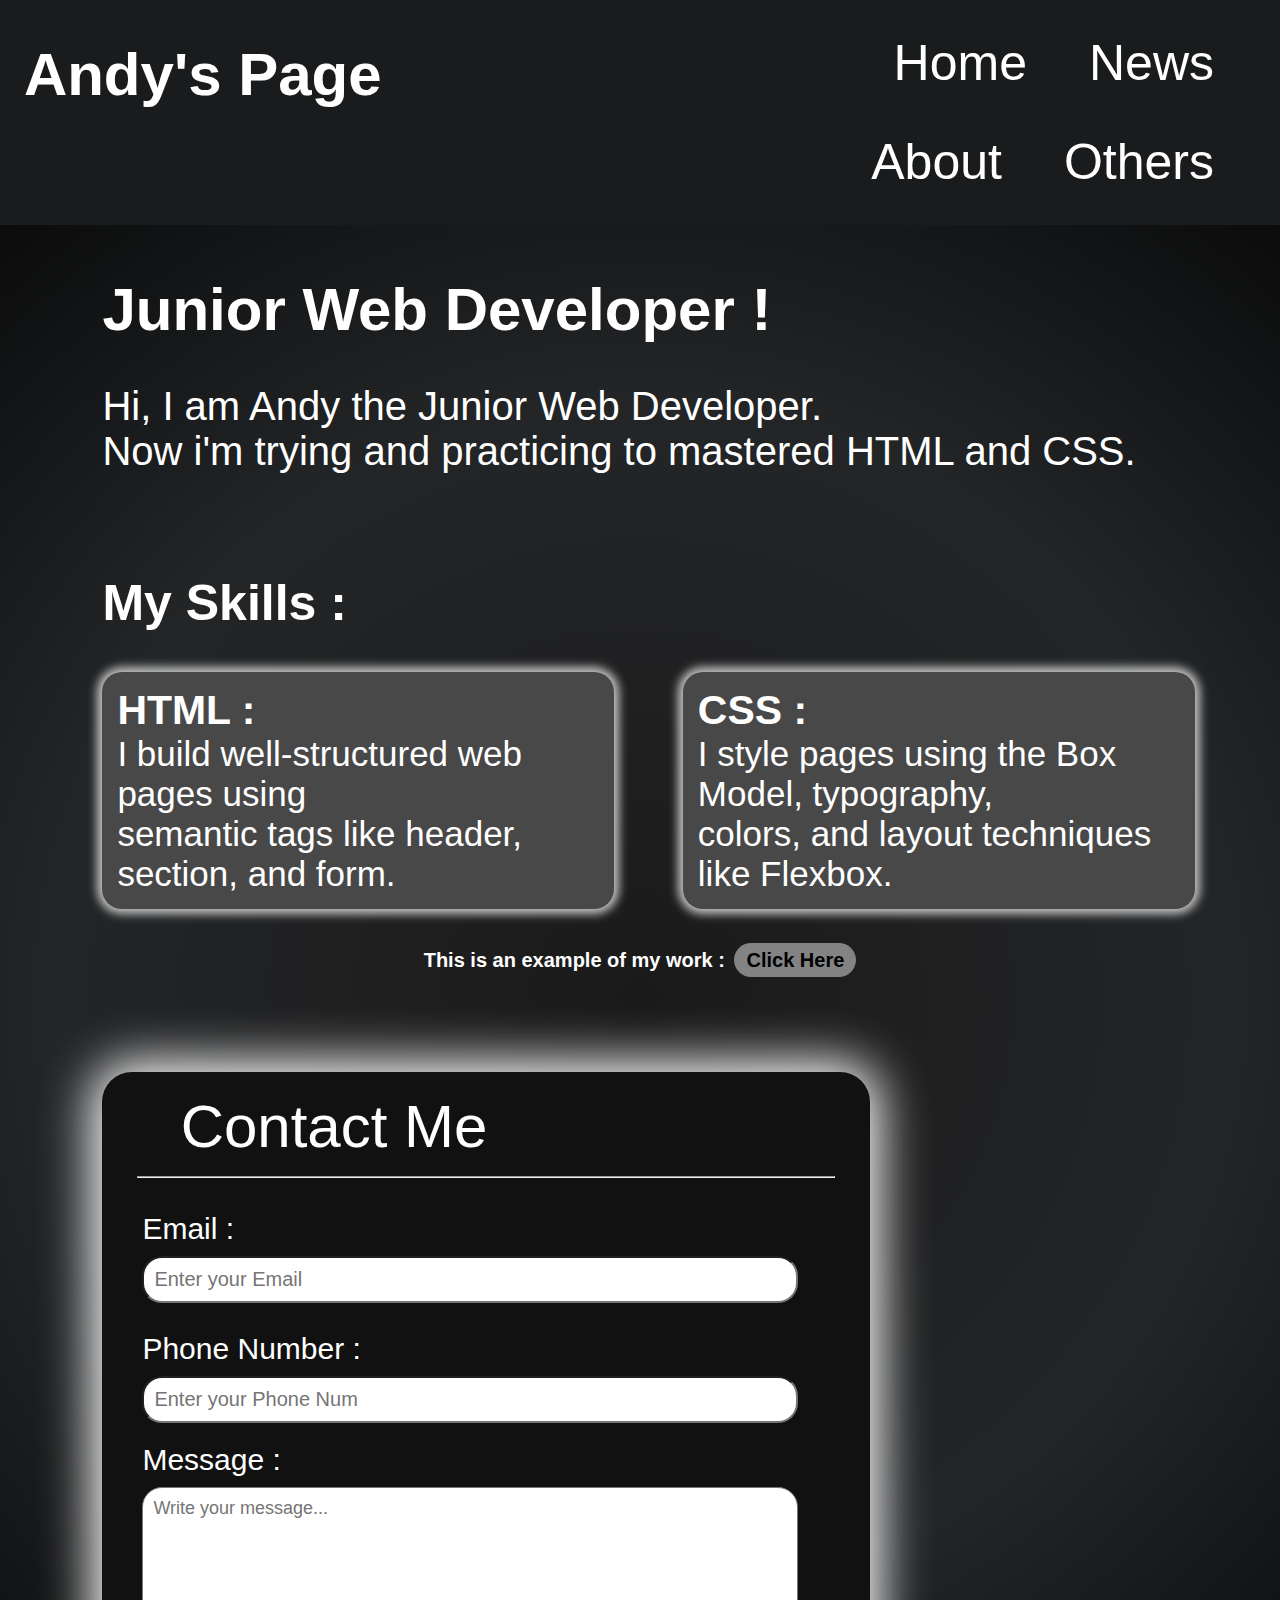
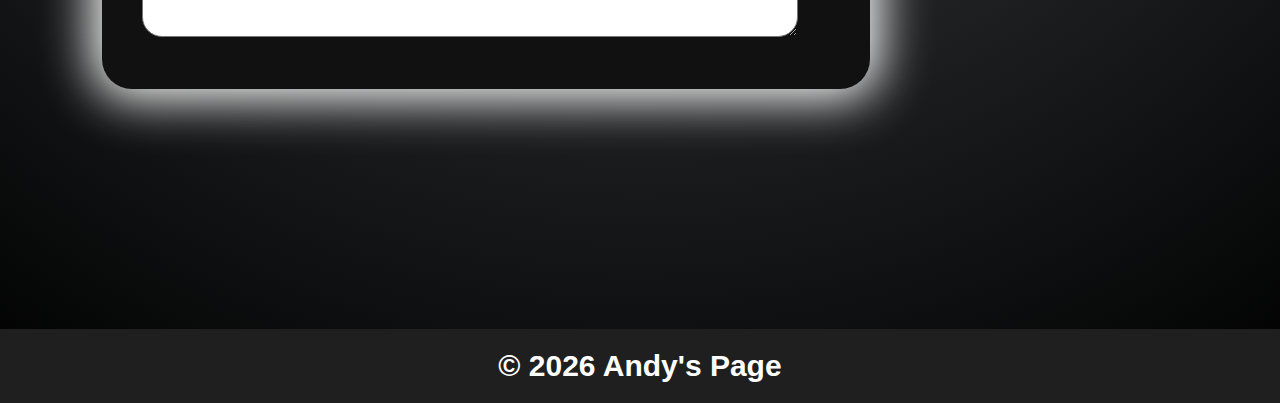
<file: index.html>
<!DOCTYPE html>
<html lang="en">

    <head>
            <link rel="stylesheet" href="style.css">
            <title>Andy's Web</title>
    </head>
    
    <body>
      <div>
         <div> <!--Nav Bar-->
                 <ul>
                     <h3>Andy's Page</h3>
                      <li><a href="#">Home</a></li>
                      <li><a href="#">News</a></li>
                      <li><a href="#">About</a></li>
                      <li><a href="#">Others</a></li>
                </ul>
         </div>
                        
            <div class="describe">
                    <h1>Junior Web Developer !</h1>
                   <p>Hi, I am Andy the Junior Web Developer.<br> Now i'm trying and practicing to mastered HTML and CSS.<p>
                   <h1 class="skills">My Skills :</h1>
            </div>

            <div class="html-skills">
                   <h3>HTML :</h3>
                   <p>I build well-structured web pages using<br> semantic tags like header, section, and form.</p>
         </div>

            <div class="CSS-skills">
                    <h3>CSS :</h3>
                    <p>I style pages using the Box Model, typography,<br> colors, and layout techniques like Flexbox.</p>
            </div>

             <div class="exm">
                <h3>This is an example of my work : <a href="loginpage.html" target="_blank">Click Here</a> </h3>
             </div>
             
            <form class="contact-form">
                
                <div><label class="top-label">Contact Me</label></div>
                <hr>
                <div>
                    <label>Email :</label>
                    <input type="email" placeholder="Enter your Email">
                </div>

                <div>
                    <label>Phone Number :</label>
                    <input type="number" placeholder="Enter your Phone Num">
                </div>

                <div>
                    <label class="mesl">Message :</label>
                    <textarea class="textarea" placeholder="Write your message..."></textarea>
                
                </div>
             </form>
             
             <div>
                <h5>© 2026 Andy's Page</h5>        
            </div>
        </div>     
    </body>
</html>
</file>
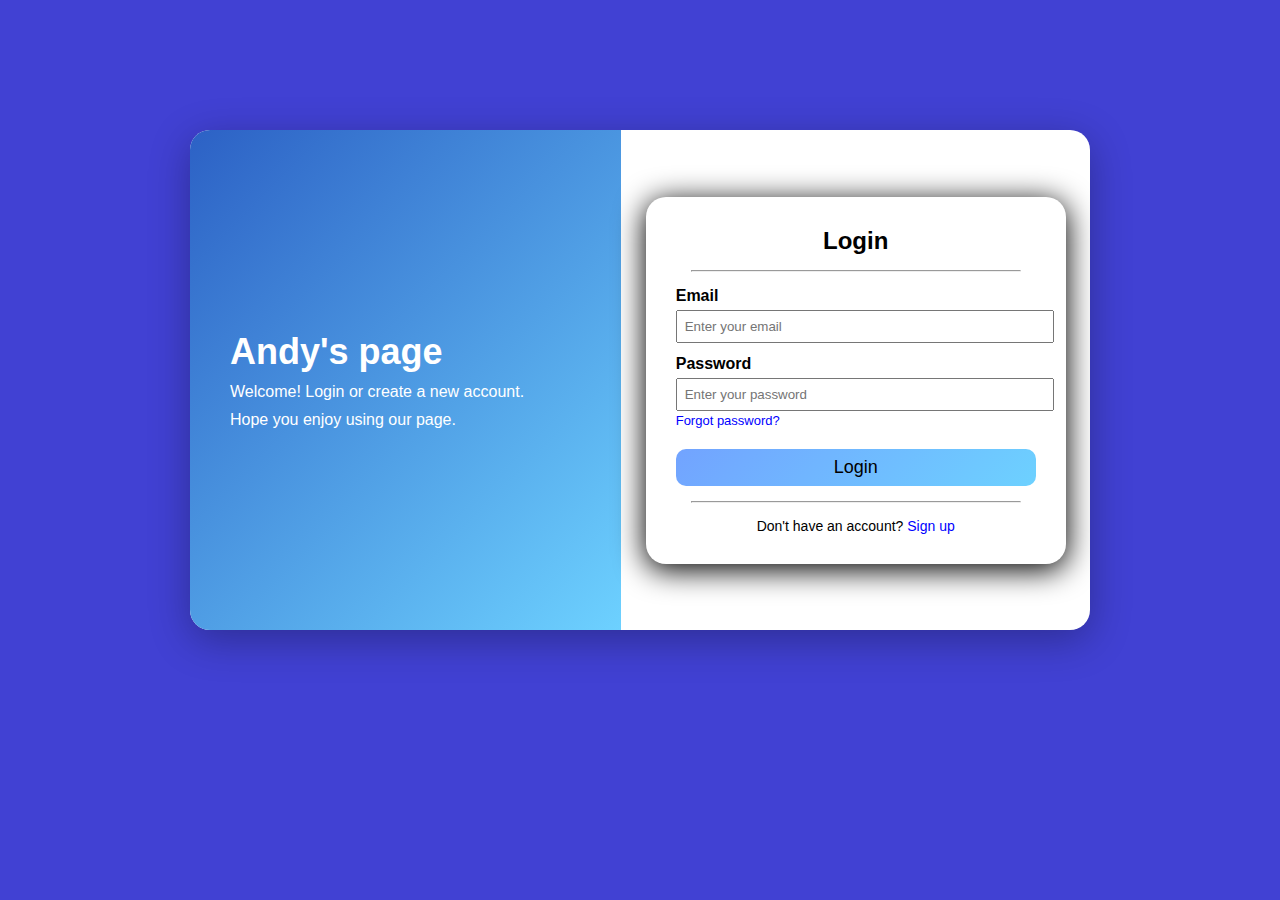
<file: loginpage.html>
<!DOCTYPE html>
<html>
<head>
<title>Andy's login page</title>

<style>
/* to change all elemensts to same style */
*{
  margin: 0;
  padding: 0;
  font-family: Arial, Helvetica, sans-serif;
}

/* the hole body of the page */
body{
  margin-top: 130px;
  margin-bottom: 110px;
  background: rgb(65, 65, 211);
  display:flex;   /* to put the left and right side of the page in one line and its better to use insted od (margin) */  
  align-items: center;
  justify-content: center;
}

/* main */
.main-box{
  width: 900px;
  height: 500px;
  background: white;
  border-radius: 20px;
  display: flex;
  overflow: hidden; /* important to explain to them. to make the left and right side of the page in one box */
  box-shadow: 0px 10px 40px rgba(0,0,0,0.3);
}

/* left side. I mean text box side */
.left{
  width: 50%;
  background: linear-gradient(135deg, #2c61c5, #6dd1ff);
  color: white;
  padding: 40px;
  display: flex;
  flex-direction:column;    /* tell them this element: texti "Andy's page" lasarawaya w jyay bkarawa lagal  (padding) */
  justify-content: center;
}

.left h1{
  font-size: 36px;
}

.left p{
  margin-top: 10px;
  font-size: 16px;
}

/* right side */
.right{
  width: 600px;
  display: flex;
  align-items: center;
  justify-content: center;
}

.login-box{
  width: 360px;
  background: white;
  padding: 30px;
  border-radius: 20px;
  box-shadow: 0px 5px 30px 1px;
}

.login-box h2{
  text-align: center;
}

hr{
  margin: 15px;
}

.input-group label{
  display: block;
  margin-top: 12px;
}

.input-group input{
  width: 100%;
  padding: 7px;
  margin-top: 5px;
  transition: 0.3s;
}

.input-group input:hover{
  padding: 10px;
}

button{
  width: 100%;
  margin-top: 20px;
  padding: 8px;
  font-size: 18px;
  border-radius: 10px;
  border: none;
  background: linear-gradient(135deg, #72a3ff, #6dd1ff);
  cursor: pointer;
  transition: 0.3s;
}

button:hover{
  padding: 12px;
  box-shadow: 0px 2px 10px black;
}

.dont-have-account{
  font-size: 14px;
  margin-top: 10px;
  text-align: center;
}

.forgot{
  font-size: 13px;
}
a{
  text-decoration: none;
  color: blue;
}
</style>

</head>


<body>

<div class="main-box">

  <!-- left side of the login page -->
  <div class="left">
    <h1>Andy's page</h1>
    <p>Welcome! Login or create a new account.</p>
    <P>Hope you enjoy using our page.</P>
  </div>

  <!-- right side of the login page -->
  <div class="right">

    <div class="login-box">
      <h2>Login</h2>
      <hr>

      <div class="input-group">
        <label><b>Email</b></label>
        <input type="email" placeholder="Enter your email">
      </div>

      <div class="input-group">
        <label><b>Password</b></label>
        <input type="password" placeholder="Enter your password">
        <a class="forgot" href="#">Forgot password?</a>
      </div>

      <button>Login</button>

      <hr>
      <p class="dont-have-account">
        Don't have an account? <a href="signuppage.html">Sign up</a>
      </p>
    </div>
  <body>    
<html>
</file>
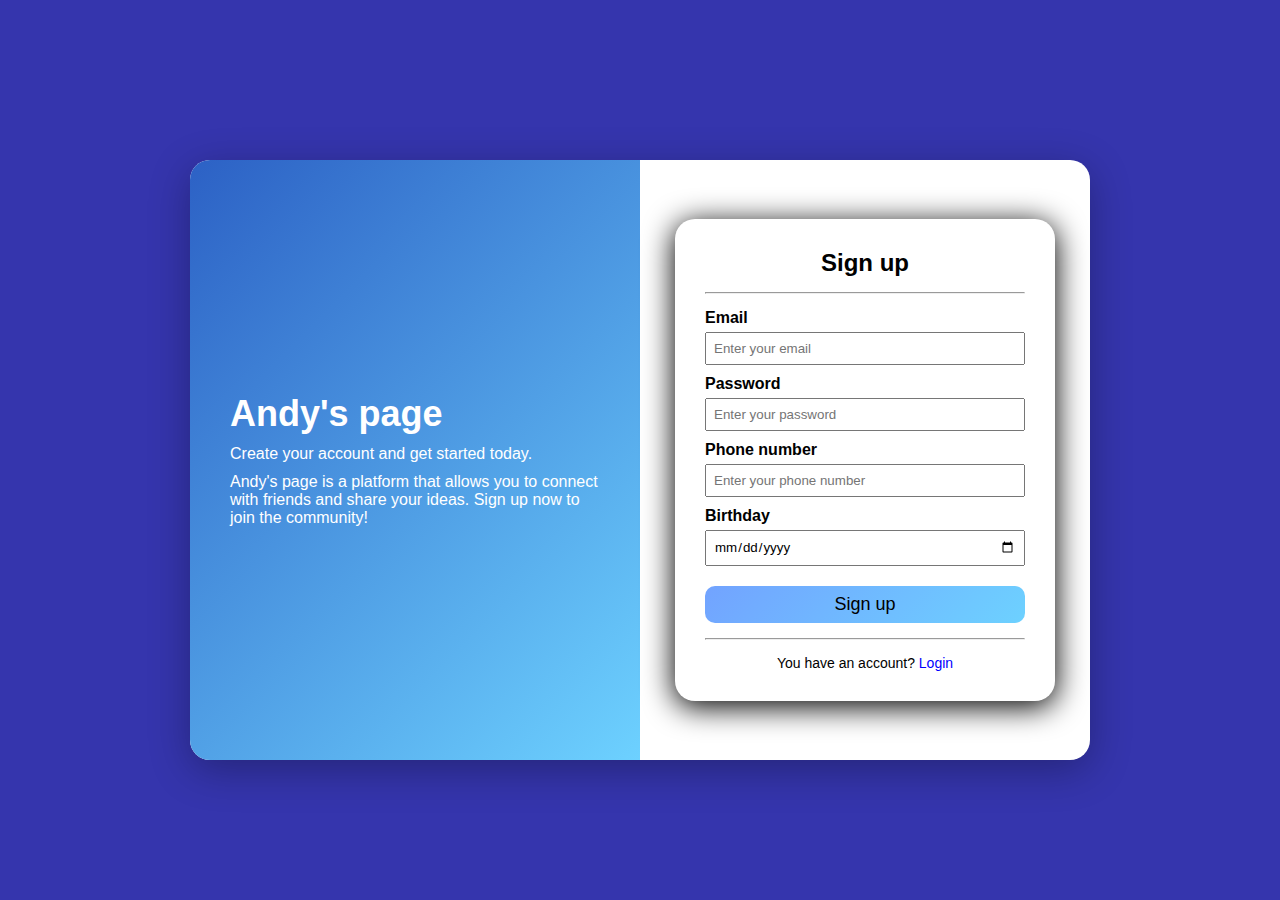
<file: signuppage.html>
<!DOCTYPE html>
<html>
<head>
<title>Andy's Sign up page</title>

<style>
/* to change all elemensts to same style */
*{
  margin: 0;
  padding: 0;
  box-sizing: border-box;
  font-family: Arial, Helvetica, sans-serif;
}

/* the hole body of the page */
body{
  margin-top: 130px;
  margin-bottom: 110px;
  background: rgb(53, 53, 173);
  display: flex;
  align-items: center;
  justify-content: center;
}

/* main box */
.main-box{
  width: 900px;
  height: 600px;
  margin-top: 30px;
  margin-bottom: 30px;
  background: white;
  border-radius: 20px;
  display: flex;
  overflow: hidden;
  box-shadow: 0px 10px 40px rgba(0,0,0,0.3);
}

/* left side of the box */
.left{
  width: 50%;
  background: linear-gradient(135deg, #2c61c5, #6dd1ff);
  color: white;
  padding: 40px;
  display: flex;
  flex-direction: column; /* ecplain this to them this element: texti "Andy's page" lasarawaya w jyay bkarawa lagal  (padding) */
  justify-content: center;
}

.left h1{
  font-size: 36px;
}

.left p{
  margin-top: 10px;
  font-size: 16px;
}

/* right side*/
.right{
  width: 50%;
  display: flex;
  align-items: center;
  justify-content: center;
}

/* sign up box */
.signup-box{
  width: 380px;
  background: white;
  padding: 30px;
  border-radius: 20px;
  box-shadow: 0px 5px 30px 1px;
}

.signup-box h2{
  text-align: center;
}

hr{
  margin: 15px 0;
}

/* inputs */
.input-group label{
  display: block;
  margin-top: 10px;
}

.input-group input{
  width: 100%;
  padding: 7px;
  margin-top: 5px;
  transition: 0.3s;
}

.input-group input:hover{
  padding: 10px;
}

/* button */
button{
  width: 100%;
  margin-top: 20px;
  padding: 8px;
  font-size: 18px;
  border-radius: 10px;
  border: none;
  background: linear-gradient(135deg, #72a3ff, #6dd1ff);
  cursor: pointer;
  transition: 0.3s;
}

button:hover{
  padding: 12px;
  box-shadow: 0px 2px 10px black;
}

.have-account{
  margin-top: 10px;
  font-size: 14px;
  text-align: center;
}

a{
  text-decoration: none;
  color: blue;
}
</style>
</head>

<body>

<div class="main-box">

  <!-- left side of the main box -->
  <div class="left">
    <h1>Andy's page</h1>
    <p>Create your account and get started today.</p>
    <p>Andy's page is a platform that allows you to connect with friends and share your ideas. Sign up now to join the community!</p>
  </div>

  <!-- right side of the main box -->
  <div class="right">

    <div class="signup-box">
      <h2>Sign up</h2>
      <hr>

      <div class="input-group">
        <label><b>Email</b></label>
        <input type="email" placeholder="Enter your email">
      </div>

      <div class="input-group">
        <label><b>Password</b></label>
        <input type="password" placeholder="Enter your password">
      </div>

      <div class="input-group">
        <label><b>Phone number</b>
        <input type="number" placeholder="Enter your phone number">
      </div>

      <div class="input-group">
        <label><b>Birthday</b></label>
        <input type="date">
      </div>

      <button>Sign up</button>

      <hr>
      <p class="have-account">
        You have an account? <a href="loginpage.html">Login</a>
      </p>
    </div>

    </div>

  </div>
</body>
</html>
</file>
<file: style.css>
*{
    margin: 0px;
    padding: 0px;
    box-sizing: border-box;
    font-family:'Gill Sans', 'Gill Sans MT', Calibri, 'Trebuchet MS', sans-serif
}

body {
  min-height: 100vh;
  background: radial-gradient(circle at center, #1b1a1a 0%, #232527 50%, #000000 100%);
}

/* ---------------- NAV ---------------- */

ul {
   font-size: 40px;  
   list-style:none;
   background-color: #191b1c;
   display: flex;
   justify-content: flex-end;
   flex-wrap: wrap;
   padding: 20px;
}

ul li a {
    font-size: 50px;
    margin-right: 30px;
    display: block;
    color: white;
    text-align: center;
    padding: 14px 16px;
    text-decoration: none;
}

ul li a:hover {
   background-color: #111111;
}

ul h3{
    font-size: 60px;
    color: white;
    margin-right: 40%;   /* instead of 1400px */
    padding-bottom: 10px;
    padding-top: 20px;
}

/* ---------------- HERO ---------------- */

.describe h1 {
    font-size: 60px;
    color: white;
    margin-top: 50px;
    margin-left: 8%;
}

.describe p{
    font-size: 40px;
    color: white;
    margin-top: 40px;
    margin-left: 8%;
}

.describe .skills{
    font-size: 50px;
    color: white;
    margin-top: 100px;
    margin-left: 8%;
}

/* ---------------- SKILLS ---------------- */

.html-skills{
    border-radius: 20px;
    font-size: 35px;
    color: #ffffff;
    background: rgb(72, 72, 72);
    display: inline-block;
    margin-left: 8%;
    margin-top: 40px;
    padding: 15px;
    box-shadow:0px 0px 10px 5px #c4c4c4;
    width: 40%;
}

.CSS-skills{
    border-radius: 20px;
    font-size: 35px;
    color: #ffffff;
    background: rgb(72, 72, 72);
    display: inline-block;
    margin-left: 5%;
    margin-top: 40px;
    padding: 15px;
    box-shadow:0px 0px 10px 5px #c4c4c4;
    width: 40%;
}

/* ---------------- FOOTER ---------------- */

h5{
    font-size: 30px;
    color: #ffffff;
    background: rgb(31, 31, 31);
    text-align: center;
    margin-top: 240px;
    padding:20px 20px;
}

/* ---------------- EXM ---------------- */

.exm h3{
    text-align: center;
    text-decoration: none;
    color: white;
    margin:50px;
    margin-top:40px;
    font-size: 20px;
}

.exm h3 a{
    color: rgb(0, 0, 0);
    text-decoration: none;
    background: #838383;
    padding: 6px 12px;
    border-radius: 20px;
    transition: 0.3s;
    margin-left: 4px;
}

.exm h3 a:hover {
    box-shadow: 0px 0px 12px 2px white;
}

/* ---------------- FORM ---------------- */

.contact-form .top-label{
    font-size:60px;
    color:white;
    margin-left:8%;
}

hr{
  margin: 15px;
}

form{
    background: rgb(17, 17, 17);
    border-radius: 30px;
    display: inline-block;
    font-size: 50px;
    padding: 20px;
    margin-top: 50px;
    margin-left: 8%;
    box-shadow: 0px 0px 50px 10px white;
    width: 60%;
}

form label{
    font-size: 30px;
    color: #ffffff;
    margin-left: 20px;
}

form input{
    margin-top: 5px;
    font-size: 20px;
    display: block;
    padding: 10px;
    margin-left: 20px;
    margin-bottom: 10px;
    border-radius: 20px;
    width: 90%;
}

.textarea {
  width: 90%;
  height: 150px;
  padding: 10px;
  font-size: 18px;
  border-radius: 20px;
  margin-left: 20px;
  margin-bottom: 20px;
}

.mesl{
    margin-top: 20px;
    margin-bottom: 10px;
    display: block;
}

/* ---------------- RESPONSIVE ---------------- */

@media (max-width: 900px){

  ul h3{
    margin-right: 0%;
    width: 100%;
  }

  .describe h1,
  .describe p,
  .describe .skills,
  .html-skills,
  .CSS-skills,
  form,
  .contact-form .top-label{
    margin-left: 5%;
  }

  .html-skills,
  .CSS-skills{
    width: 90%;
  }

  form{
    width: 90%;
  }

  ul li a{
    font-size: 24px;
  }

  .describe h1{
    font-size: 36px;
  }

  .describe p{
    font-size: 20px;
  }
}
</file>
